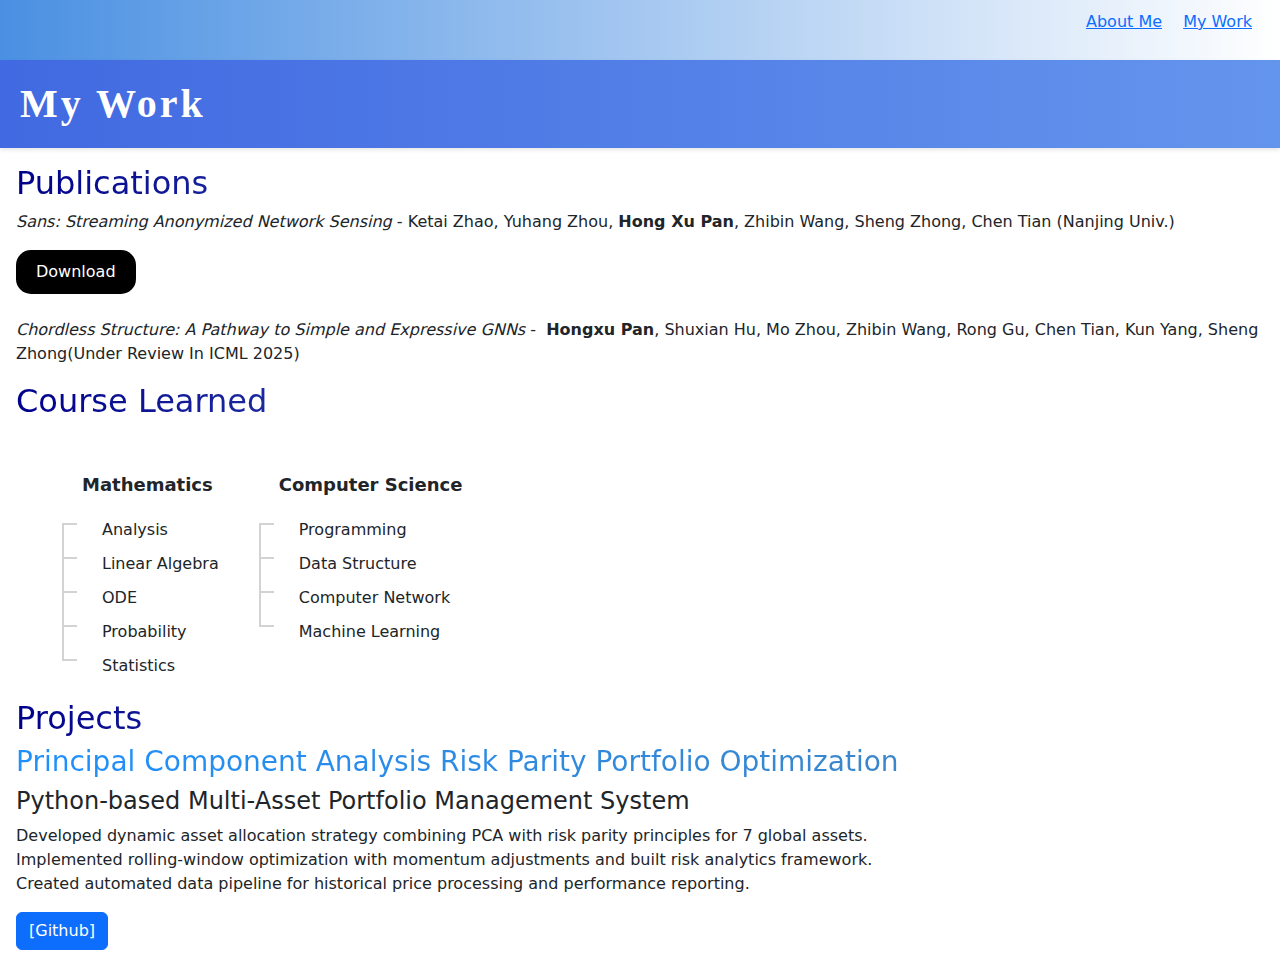
<file: my-work.html>
<!DOCTYPE html>
<html lang="en">
    <head>
        <meta charset="UTF-8">
        <meta name="viewport" content="width=device-width, initial-scale=1.0">
        <link href="https://cdn.jsdelivr.net/npm/bootstrap@5.3.3/dist/css/bootstrap.min.css" rel="stylesheet" integrity="sha384-QWTKZyjpPEjISv5WaRU9OFeRpok6YctnYmDr5pNlyT2bRjXh0JMhjY6hW+ALEwIH" crossorigin="anonymous">
        <link href="styles.css" rel="stylesheet"/>
    </head>
    <body>
        <nav>
            <p>
                <a class="m-2" href="index.html">About Me</a>
                <a class="m-2" href="my-work.html">My Work</a>
            </p>
        </nav>
        <h1>My Work</h1>
        <section class="m-3">
            <h2  >Publications</h2>
            <p><em>Sans: Streaming Anonymized Network Sensing</em>&nbsp;-&nbsp;Ketai Zhao, Yuhang Zhou, <strong>Hong Xu Pan</strong>, Zhibin Wang, Sheng Zhong, Chen Tian (Nanjing Univ.)</p>
            <a href="https://cs.nju.edu.cn/tianchen/lunwen/2024/hpec24-ketai.pdf" class="black-white-button">Download</a>
            <br>
            <br>
            <p><em>Chordless Structure: A Pathway to Simple and Expressive GNNs</em>&nbsp;-&nbsp;
              <Strong>Hongxu Pan</Strong>, Shuxian Hu, Mo Zhou, Zhibin Wang, Rong Gu, Chen Tian, Kun Yang, Sheng Zhong(Under Review In ICML 2025)</p>
            <h2 >Course Learned</h2>
            <div class="container">
              <div>
                  <div class="category">Mathematics</div>
                  <ul>
                      <li>Analysis</li>
                      <li>Linear Algebra</li>
                      <li>ODE</li>
                      <li>Probability</li>
                      <li>Statistics</li>
                  </ul>
              </div>
      
              <div>
                  <div class="category">Computer Science</div>
                  <ul>
                      <li>Programming</li>
                      <li>Data Structure</li>
                      <li>Computer Network</li>
                      <li>Machine Learning</li>
                  </ul>
              </div>
          </div>
          <h2>Projects</h2>
            <h3>Principal Component Analysis Risk Parity Portfolio Optimization</h3>
            <h4>Python-based Multi-Asset Portfolio Management System</h4>
            <p>
              Developed dynamic asset allocation strategy combining PCA with risk parity principles for 7 global assets.<br>
              Implemented rolling-window optimization with momentum adjustments and built risk analytics framework.<br>
              Created automated data pipeline for historical price processing and performance reporting.
            </p>
            <a href="https://github.com/DirtyDrake666/PCA-Risk-Parity-Portfolio-Optimization" class="btn btn-primary">[Github]</a>
          </section>
        
    </body>
</html>
</file>
<file: styles.css>
/* Your CSS goes here! */
h1{
  background: linear-gradient(90deg, royalblue,cornflowerblue);
  font-weight: 700;
  font-family: 'Dancing Script', cursive;
  letter-spacing: 3px;
  color: white;
  padding: 20px;
  border-radius: 0px;
  box-shadow: 0 2px 4px rgba(0, 0, 0, 0.1);
}
h2{
  background: linear-gradient(90deg,  darkblue,skyblue);
  -webkit-background-clip: text;
  color: transparent;
}
h3{
  background: linear-gradient(90deg, dodgerblue, steelblue);
  -webkit-background-clip: text;
  color: transparent;
}
nav {
  display: flex;
  justify-content: flex-end;
  gap: 20px;
  padding: 10px 20px;
  background: linear-gradient(90deg, #4a90e2, white);
  border-radius: 0px;
  box-shadow: 0 2px 4px rgba(0, 0, 0, 0.1);
  color: white;
}
.black-white-button {
    background-color: black; 
    color: white; 
    border-radius: 15px; 
    padding: 10px 20px; 
    text-align: center; 
    text-decoration: none; 
    display: inline-block; 
    font-size: 16px; 
    cursor: pointer; 
  }
code{
    background-color: lightgrey;
    padding: 5px;
    border-radius: 15px;
    color: black;
    font-weight: bold;
}
ul {
  list-style-type: none;
  padding-left: 20px;
  position: relative;
}

ul li {
  position: relative;
  padding-left: 20px;
}

ul li::before {
  content: '';
  position: absolute;
  left: -20px;
  top: 10px;
  width: 15px;
  height: 2px;
  background-color: lightgray;
}

ul li:not(:last-child)::after {
  content: '';
  position: absolute;
  left: -20px;
  top: 10px;
  width: 2px;
  height: 100%;
  background-color: lightgrey;
}

.purple-img {
  filter: invert(17%) sepia(78%) saturate(10000%) hue-rotate(265deg) brightness(50%) contrast(10000%);
}

.container {
  display: flex;
  justify-content: left;
  gap: 50px;
  margin-top: 50px;
}

.category {
  font-weight: bold;
  font-size: 18px;
  margin-bottom: 10px;
  padding-bottom: 5px;
  display: inline-block;
}

ul {
  list-style-type: none;
  padding: 0;
}

li {
  padding: 5px 10px;
  border-radius: 5px;
  transition: all 0.3s ease-in-out;
}

/* 鼠标悬停时的效果 */
li:hover {
  color: blue;
  background-color: #f0f0f0;
  cursor: pointer;
}
</file>
